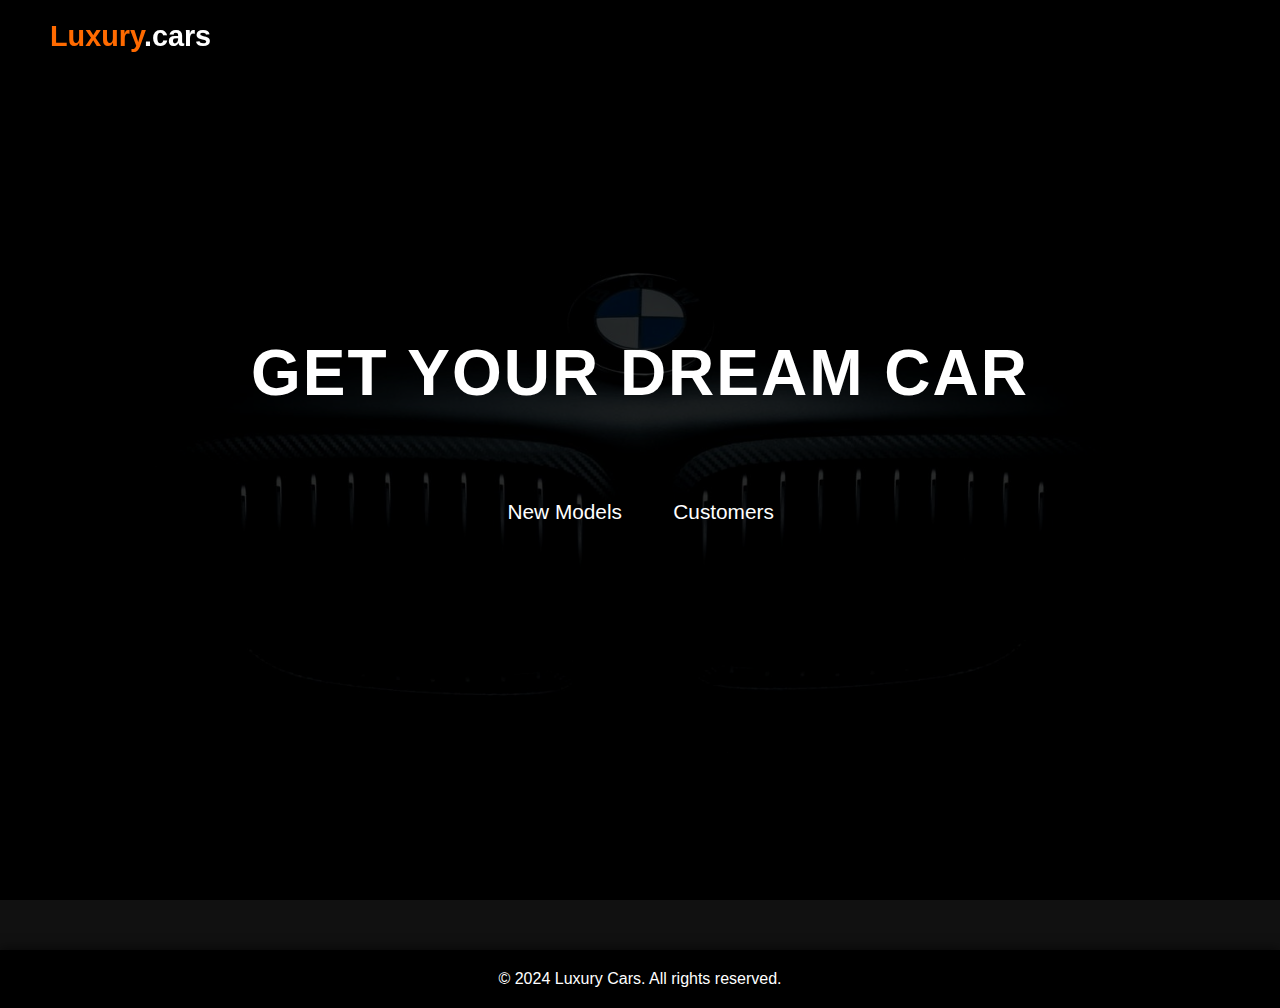
<file: index.html>
<!DOCTYPE html>
<html lang="en">
<head>
    <meta charset="UTF-8">
    <meta name="viewport" content="width=device-width, initial-scale=1.0">
    <title>Luxury Cars</title>
    <link rel="stylesheet" href="style.css">
</head>
<body>
    <header>
        <div class="logo">Luxury<span>.cars</span></div>
        <nav>
            <ul>
                <li><a href="aboutus.html">About Us</a></li>
                <li><a href="collection.html">Collection</a></li>
                <li><a href="contant.html">Contact</a></li>
            </ul>
        </nav>
        <div class="user-options">
            <i class="fas fa-user"></i>
            <i class="fas fa-bars"></i>
        </div>
    </header>

    <section class="hero">
        <img src="wallpaperflare.com_wallpaper.jpg" alt="Luxury Car" class="hero-img">
        <div class="hero-overlay"></div>
        <div class="hero-content">
            <h1>Get Your Dream Car</h1>
            <div class="stats">
                <div class="stat-item">
                    <span>100+</span>
                    <p>New Models</p>
                </div>
                <div class="stat-item">
                    <span>1L+</span>
                    <p>Customers</p>
                </div>
            </div>
        </div>
    </section>

    <footer>
        <p>&copy; 2024 Luxury Cars. All rights reserved.</p>
    </footer>
</body>
</html>
</file>
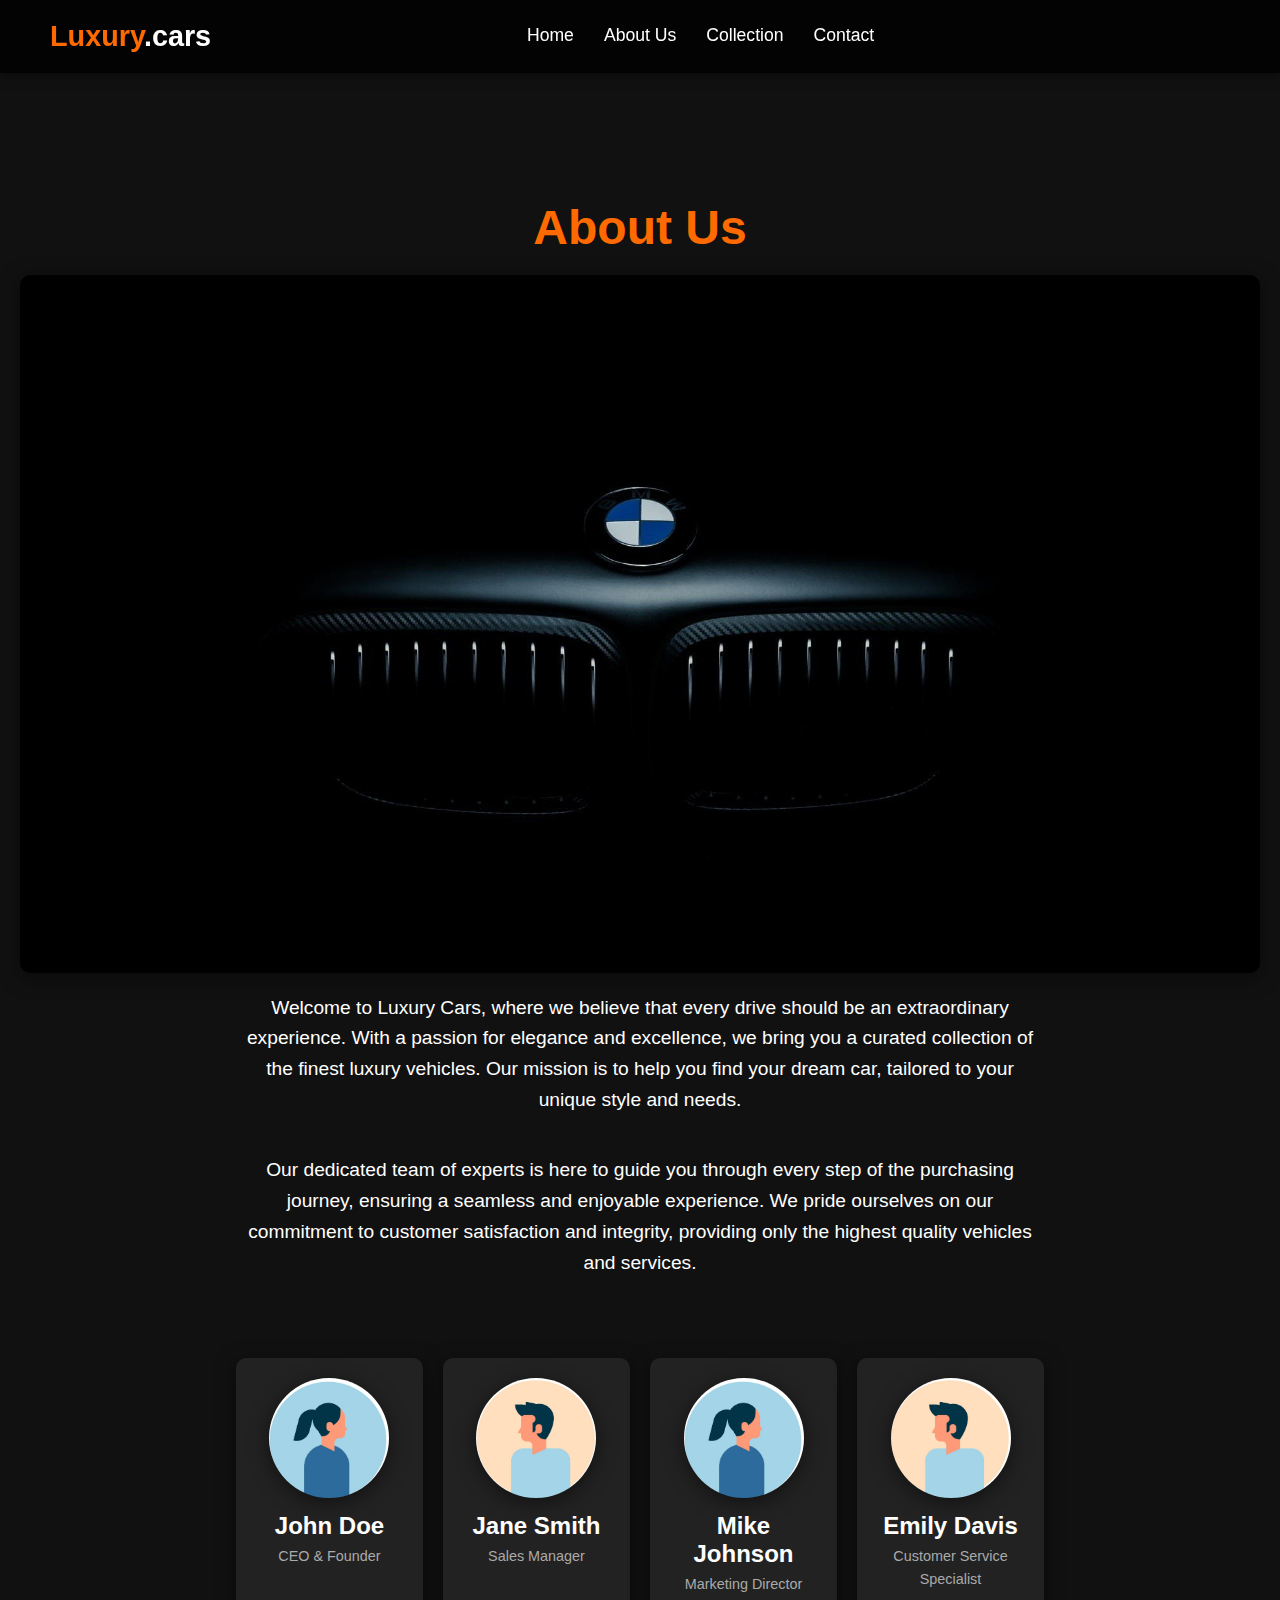
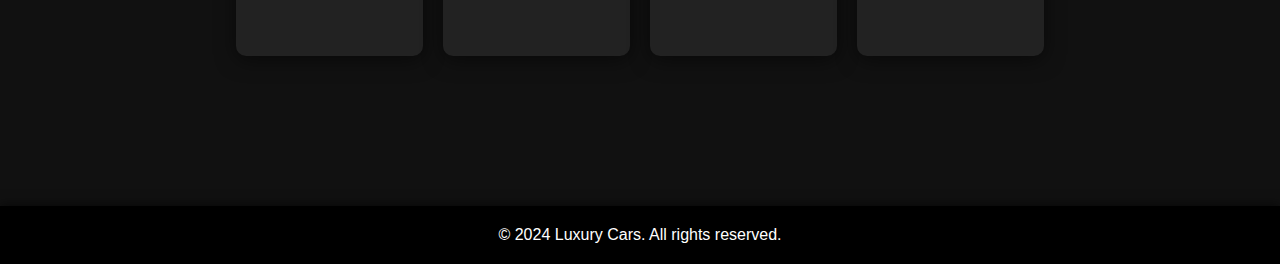
<file: aboutus.html>
<!DOCTYPE html>
<html lang="en">
<head>
    <meta charset="UTF-8">
    <meta name="viewport" content="width=device-width, initial-scale=1.0">
    <title>About Us - Luxury Cars</title>
    <style>
        * {
            margin: 0;
            padding: 0;
            box-sizing: border-box;
            font-family: 'Poppins', sans-serif;
        }

        body {
            background-color: #111;
            color: #fff;
            overflow-x: hidden;
        }

        /* Header Styles */
        header {
            display: flex;
            justify-content: space-between;
            align-items: center;
            padding: 20px 50px;
            background-color: rgba(0, 0, 0, 0.8);
            position: fixed;
            width: 100%;
            top: 0;
            z-index: 100;
            box-shadow: 0 2px 10px rgba(0, 0, 0, 0.5);
        }

        .logo {
            font-size: 1.8em;
            font-weight: bold;
            color: #ff6a00;
            transition: color 0.3s ease;
        }

        .logo span {
            color: #fff;
        }

        nav ul {
            list-style: none;
            display: flex;
            gap: 30px;
        }

        nav ul li a {
            text-decoration: none;
            color: #fff;
            font-size: 1.1em;
            transition: color 0.3s ease;
            position: relative;
        }

        nav ul li a::after {
            content: '';
            display: block;
            height: 2px;
            width: 0;
            background: #ff6a00;
            transition: width 0.3s;
        }

        nav ul li a:hover::after {
            width: 100%;
        }

        .user-options i {
            color: #fff;
            font-size: 1.5em;
            cursor: pointer;
            margin-left: 20px;
            transition: color 0.3s ease;
        }

        .user-options i:hover {
            color: #ff6a00;
        }

        /* About Us Section */
        .about {
            display: flex;
            justify-content: center;
            align-items: center;
            flex-direction: column;
            padding: 100px 20px;
            text-align: center;
            margin-top: 100px; /* Adjusted for the fixed header */
        }

        .about h1 {
            font-size: 3em;
            margin-bottom: 20px;
            color: #ff6a00;
        }

        .about p {
            font-size: 1.2em;
            line-height: 1.6;
            margin-bottom: 40px;
            max-width: 800px;
        }

        .about img {
            max-width: 100%;
            height: auto;
            border-radius: 10px;
            box-shadow: 0 4px 20px rgba(0, 0, 0, 0.5);
            margin-bottom: 20px;
        }

        .team {
            display: flex;
            justify-content: center;
            flex-wrap: wrap;
            gap: 20px;
            margin-top: 40px;
        }

        .team-member {
            background-color: #222;
            border-radius: 10px;
            padding: 20px;
            text-align: center;
            flex: 1 1 calc(25% - 20px);
            box-shadow: 0 4px 20px rgba(0, 0, 0, 0.5);
            transition: transform 0.3s;
        }

        .team-member:hover {
            transform: translateY(-5px);
        }

        .team-member img {
            border-radius: 50%;
            width: 120px;
            height: 120px;
            object-fit: cover;
            margin-bottom: 10px;
        }

        .team-member h3 {
            font-size: 1.5em;
            margin-bottom: 5px;
        }

        .team-member p {
            font-size: 0.9em;
            color: #aaa;
        }

        footer {
            text-align: center;
            padding: 20px;
            background-color: #000;
            color: #fff;
            margin-top: 50px;
            font-size: 1em;
            box-shadow: 0 -2px 10px rgba(0, 0, 0, 0.5);
        }

        @media (max-width: 768px) {
            header {
                padding: 20px;
            }

            .about h1 {
                font-size: 2.5em;
            }

            .about p {
                font-size: 1em;
            }

            .team-member {
                flex: 1 1 calc(50% - 20px);
            }

            .team-member img {
                width: 100px;
                height: 100px;
            }
        }

        @media (max-width: 480px) {
            .team-member {
                flex: 1 1 100%;
            }

            .about h1 {
                font-size: 2em;
            }
        }
    </style>
</head>
<body>
    <header>
        <div class="logo">Luxury<span>.cars</span></div>
        <nav>
            <ul>
                <li><a href="index.html">Home</a></li>
                <li><a href="aboutus.html">About Us</a></li>
                <li><a href="collection.html">Collection</a></li>
                <li><a href="contant.html">Contact</a></li>
            </ul>
        </nav>
        <div class="user-options">
            <i class="fas fa-user"></i>
            <i class="fas fa-bars"></i>
        </div>
    </header>

    <section class="about">
        <h1>About Us</h1>
        <img src="wallpaperflare.com_wallpaper.jpg" alt="Luxury Cars Showroom">
        <p>
            Welcome to Luxury Cars, where we believe that every drive should be an extraordinary experience. With a passion for elegance and excellence, we bring you a curated collection of the finest luxury vehicles. Our mission is to help you find your dream car, tailored to your unique style and needs.
        </p>
        <p>
            Our dedicated team of experts is here to guide you through every step of the purchasing journey, ensuring a seamless and enjoyable experience. We pride ourselves on our commitment to customer satisfaction and integrity, providing only the highest quality vehicles and services.
        </p>

        <div class="team">
            <div class="team-member">
                <img src="21303575.jpg" alt="Team Member 1">
                <h3>John Doe</h3>
                <p>CEO & Founder</p>
            </div>
            <div class="team-member">
                <img src="21303583.jpg" alt="Team Member 2">
                <h3>Jane Smith</h3>
                <p>Sales Manager</p>
            </div>
            <div class="team-member">
                <img src="21303575.jpg" alt="Team Member 3">
                <h3>Mike Johnson</h3>
                <p>Marketing Director</p>
            </div>
            <div class="team-member">
                <img src="21303583.jpg" alt="Team Member 4">
                <h3>Emily Davis</h3>
                <p>Customer Service Specialist</p>
            </div>
        </div>
    </section>

    <footer>
        <p>&copy; 2024 Luxury Cars. All rights reserved.</p>
    </footer>
</body>
</html>
</file>
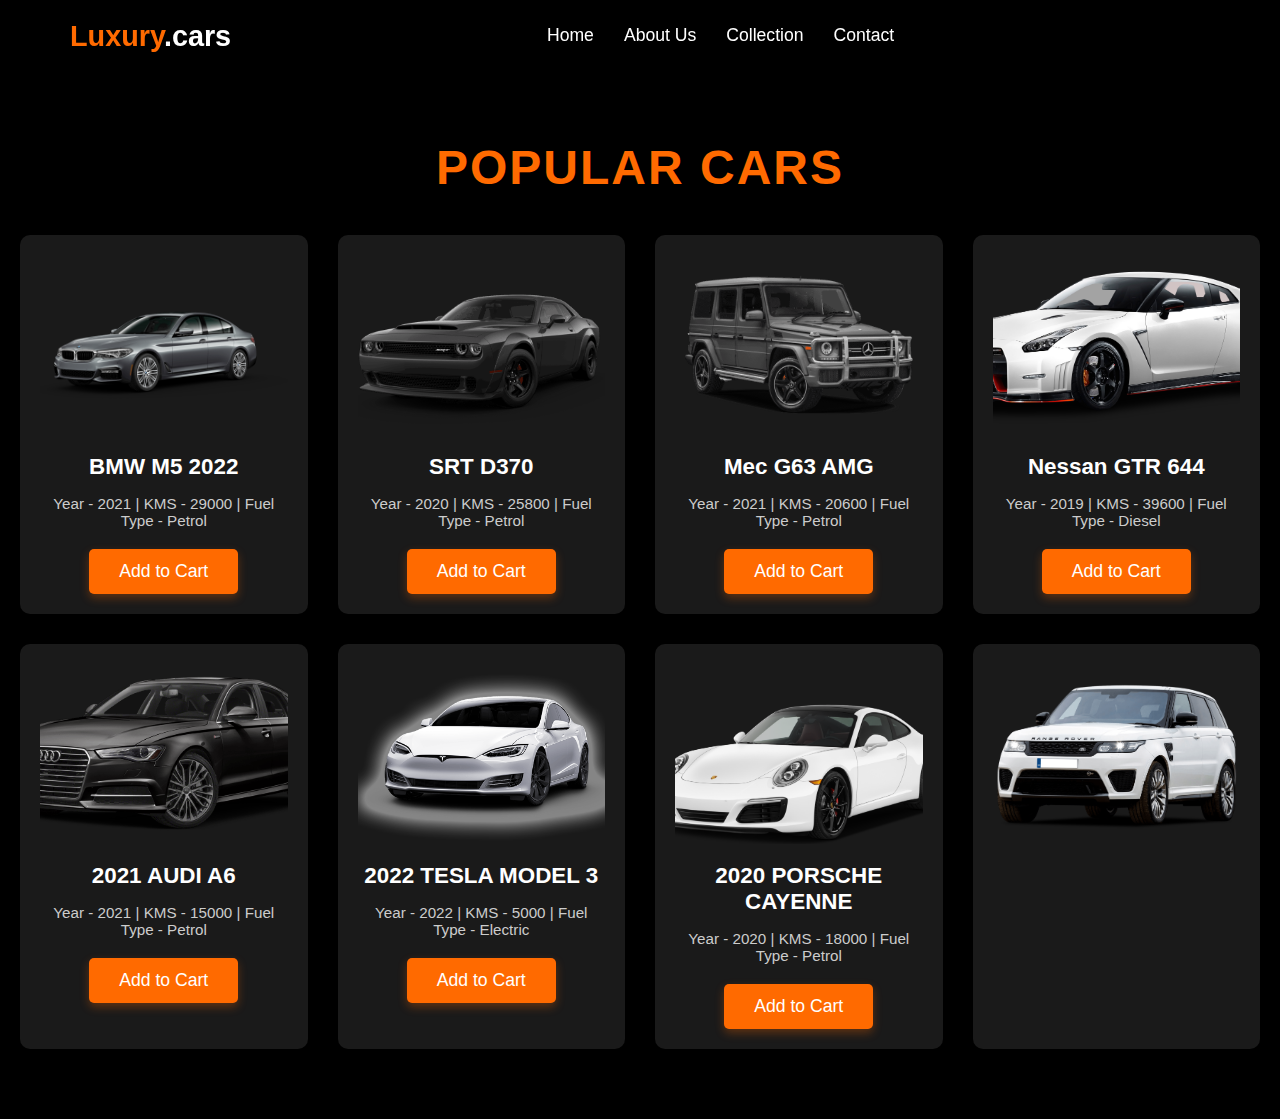
<file: collection.html>
<!DOCTYPE html>
<html lang="en">
<head>
    <meta charset="UTF-8">
    <meta name="viewport" content="width=device-width, initial-scale=1.0">
    <title>Popular Cars</title>
    <style>
        * {
            margin: 0;
            padding: 0;
            box-sizing: border-box;
            font-family: 'Arial', sans-serif;
        }

        body {
            background-color: #000;
            color: #fff;
            padding: 20px;
        }

        /* Header Styles */
        header {
            display: flex;
            justify-content: space-between;
            align-items: center;
            padding: 20px 50px;
            background-color: rgba(0, 0, 0, 0.8);
            position: fixed;
            width: 100%;
            top: 0;
            z-index: 100;
            box-shadow: 0 2px 10px rgba(0, 0, 0, 0.5);
        }

        .logo {
            font-size: 1.8em;
            font-weight: bold;
            color: #ff6a00;
            transition: color 0.3s ease;
        }

        .logo span {
            color: #fff;
        }

        nav ul {
            list-style: none;
            display: flex;
            gap: 30px;
        }

        nav ul li a {
            text-decoration: none;
            color: #fff;
            font-size: 1.1em;
            transition: color 0.3s ease;
            position: relative;
        }

        nav ul li a::after {
            content: '';
            display: block;
            height: 2px;
            width: 0;
            background: #ff6a00;
            transition: width 0.3s;
        }

        nav ul li a:hover::after {
            width: 100%;
        }

        .user-options i {
            color: #fff;
            font-size: 1.5em;
            cursor: pointer;
            margin-left: 20px;
            transition: color 0.3s ease;
        }

        .user-options i:hover {
            color: #ff6a00;
        }

        /* Popular Cars Section */
        .popular-cars {
            text-align: center;
            padding: 120px 0 50px; /* Adjusted padding for fixed header */
        }

        .popular-cars h1 {
            font-size: 3em;
            margin-bottom: 40px;
            letter-spacing: 2px;
            color: #ff6a00;
        }

        .car-grid {
            display: grid;
            grid-template-columns: repeat(auto-fit, minmax(250px, 1fr));
            gap: 30px;
            justify-content: center;
        }

        .car-item {
            background-color: #1a1a1a;
            border-radius: 10px;
            overflow: hidden;
            text-align: center;
            padding: 20px;
            transition: transform 0.3s ease, box-shadow 0.3s ease;
        }

        .car-item:hover {
            transform: translateY(-10px);
            box-shadow: 0 10px 20px rgba(0, 0, 0, 0.5);
        }

        .car-item img {
            width: 100%;
            height: 180px;
            object-fit: cover;
            border-radius: 10px;
            transition: opacity 0.3s ease;
        }

        .car-item:hover img {
            opacity: 0.9;
        }

        .car-item h2 {
            margin: 15px 0;
            font-size: 1.4em;
        }

        .car-item p {
            margin-bottom: 20px;
            font-size: 0.95em;
            color: #ccc;
        }

        .car-item button {
            padding: 12px 30px;
            font-size: 1.1em;
            background-color: #ff6a00;
            border: none;
            border-radius: 5px;
            cursor: pointer;
            transition: background-color 0.3s ease, box-shadow 0.3s ease;
            box-shadow: 0 4px 10px rgba(255, 106, 0, 0.3);
        }

        .car-item button:hover {
            background-color: #e55d00;
            box-shadow: 0 6px 15px rgba(255, 106, 0, 0.4);
        }

        /* Style the anchor link */
        .car-item button a {
            color: white;
            text-decoration: none;
        }

        /* Responsive Design */
        @media (max-width: 768px) {
            .popular-cars h1 {
                font-size: 2.5em;
            }

            .car-item h2 {
                font-size: 1.2em;
            }

            .car-item p {
                font-size: 0.9em;
            }

            .car-item button {
                padding: 10px 25px;
                font-size: 1em;
            }
        }

        @media (max-width: 480px) {
            .popular-cars h1 {
                font-size: 2em;
            }

            .car-item h2 {
                font-size: 1.1em;
            }

            .car-item p {
                font-size: 0.85em;
            }

            .car-item button {
                padding: 8px 20px;
                font-size: 0.95em;
            }
        }
    </style>
</head>
<body>
    <header>
        <div class="logo">Luxury<span>.cars</span></div>
        <nav>
            <ul>
                <li><a href="index.html">Home</a></li>
                <li><a href="aboutus.html">About Us</a></li>
                <li><a href="collection.html">Collection</a></li>
                <li><a href="contact.html">Contact</a></li>
            </ul>
        </nav>
        <div class="user-options">
            <i class="fas fa-user"></i>
            <i class="fas fa-bars"></i>
        </div>
    </header>

    <section class="popular-cars">
        <h1>POPULAR CARS</h1>
        <div class="car-grid">
            <div class="car-item">
                <img src="3.png" alt="BMW M5 2022">
                <h2>BMW M5 2022</h2>
                <p>Year - 2021 | KMS - 29000 | Fuel Type - Petrol</p>
                <button><a href="try.html">Add to Cart</a></button>
            </div>
            <div class="car-item">
                <img src="4.png" alt="SRT D370">
                <h2>SRT D370</h2>
                <p>Year - 2020 | KMS - 25800 | Fuel Type - Petrol</p>
                <button><a href="try.html">Add to Cart</a></button>
            </div>
            <div class="car-item">
                <img src="5.png" alt="Mec G63 AMG">
                <h2>Mec G63 AMG</h2>
                <p>Year - 2021 | KMS - 20600 | Fuel Type - Petrol</p>
                <button><a href="try.html">Add to Cart</a></button>
            </div>
            <div class="car-item">
                <img src="6.png" alt="Nessan GTR 644">
                <h2>Nessan GTR 644</h2>
                <p>Year - 2019 | KMS - 39600 | Fuel Type - Diesel</p>
                <button><a href="try.html">Add to Cart</a></button>
            </div>
            <div class="car-item">
                <img src="7.png" alt="2021 Audi A6">
                <h2>2021 AUDI A6</h2>
                <p>Year - 2021 | KMS - 15000 | Fuel Type - Petrol</p>
                <button><a href="try.html">Add to Cart</a></button>
            </div>
            <div class="car-item">
                <img src="8.png" alt="2022 Tesla Model 3">
                <h2>2022 TESLA MODEL 3</h2>
                <p>Year - 2022 | KMS - 5000 | Fuel Type - Electric</p>
                <button><a href="try.html">Add to Cart</a></button>
            </div>
            <div class="car-item">
                <img src="9.png" alt="2020 Porsche Cayenne">
                <h2>2020 PORSCHE CAYENNE</h2>
                <p>Year - 2020 | KMS - 18000 | Fuel Type - Petrol</p>
                <button><a href="try.html">Add to Cart</a></button>
            </div>
            <div class="car-item">
                <img src="10.png" alt="2019 Range Rover Sport">
                <h
</file>
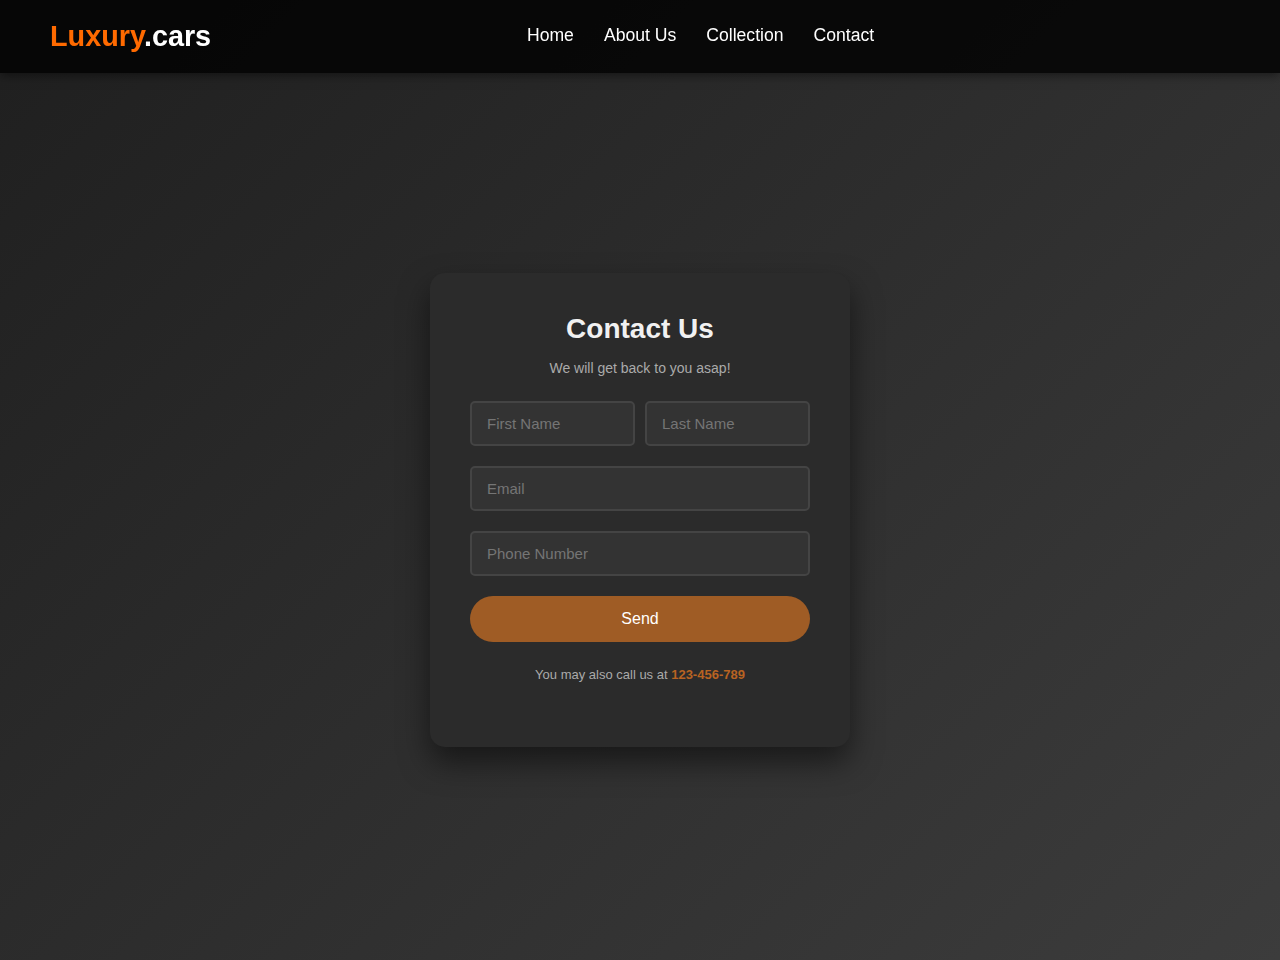
<file: contant.html>
<!DOCTYPE html>
<html lang="en">
<head>
    <meta charset="UTF-8">
    <meta name="viewport" content="width=device-width, initial-scale=1.0">
    <title>Contact Form</title>
    <style>
        /* Global Styles */
        * {
            box-sizing: border-box;
            margin: 0;
            padding: 0;
            font-family: 'Poppins', sans-serif;
        }

        body {
            background: linear-gradient(135deg, #1f1f1f, #3c3c3c);
            color: #f1f1f1;
        }

        /* Header Styles */
        header {
            display: flex;
            justify-content: space-between;
            align-items: center;
            padding: 20px 50px;
            background-color: rgba(0, 0, 0, 0.8);
            position: fixed;
            width: 100%;
            top: 0;
            z-index: 100;
            box-shadow: 0 2px 10px rgba(0, 0, 0, 0.5);
        }

        .logo {
            font-size: 1.8em;
            font-weight: bold;
            color: #ff6a00;
            transition: color 0.3s ease;
        }

        .logo span {
            color: #fff;
        }

        nav ul {
            list-style: none;
            display: flex;
            gap: 30px;
        }

        nav ul li a {
            text-decoration: none;
            color: #fff;
            font-size: 1.1em;
            transition: color 0.3s ease;
            position: relative;
        }

        nav ul li a::after {
            content: '';
            display: block;
            height: 2px;
            width: 0;
            background: #ff6a00;
            transition: width 0.3s;
        }

        nav ul li a:hover::after {
            width: 100%;
        }

        .user-options i {
            color: #fff;
            font-size: 1.5em;
            cursor: pointer;
            margin-left: 20px;
            transition: color 0.3s ease;
        }

        .user-options i:hover {
            color: #ff6a00;
        }

        /* Container Styles */
        .container {
            display: flex;
            justify-content: center;
            align-items: center;
            height: 100vh;
            margin-top: 60px; /* Adjusted for fixed header */
        }

        /* Form Styles */
        .form-box {
            background-color: #2b2b2b;
            padding: 40px;
            border-radius: 15px;
            box-shadow: 0 15px 30px rgba(0, 0, 0, 0.5);
            text-align: center;
            max-width: 420px;
            width: 100%;
            transition: transform 0.4s ease;
        }

        .form-box:hover {
            transform: translateY(-10px);
        }

        h2 {
            margin-bottom: 15px;
            color: #f1f1f1;
            font-size: 28px;
        }

        p {
            margin-bottom: 25px;
            color: #aaa;
            font-size: 14px;
        }

        .input-group {
            display: flex;
            gap: 10px;
            margin-bottom: 20px;
        }

        input[type="text"], input[type="email"], input[type="tel"] {
            width: 100%;
            padding: 12px 15px;
            border: 2px solid #444;
            background-color: #333;
            color: #fff;
            border-radius: 5px;
            font-size: 15px;
            transition: border-color 0.3s ease;
        }

        input:focus {
            border-color: #9f5c25;
            outline: none;
        }

        button {
            background-color: #9f5c25;
            color: white;
            padding: 14px 0;
            width: 100%;
            border: none;
            border-radius: 30px;
            font-size: 16px;
            cursor: pointer;
            transition: background-color 0.3s ease, box-shadow 0.3s ease;
        }

        button:hover {
            background-color: #e55d00;
            box-shadow: 0 8px 15px rgba(156, 131, 16, 0.3);
        }

        .phone-text {
            margin-top: 25px;
            color: #aaa;
            font-size: 13px;
        }

        .phone-text span {
            font-weight: bold;
            color: #b86322;
        }

        /* Responsive Adjustments */
        @media (max-width: 600px) {
            .input-group {
                flex-direction: column;
            }

            .form-box {
                padding: 30px;
            }
        }
    </style>
</head>
<body>
    <header>
        <div class="logo">Luxury<span>.cars</span></div>
        <nav>
            <ul>
                <li><a href="index.html">Home</a></li>
                <li><a href="aboutus.html">About Us</a></li>
                <li><a href="collection.html">Collection</a></li>
                <li><a href="contact.html">Contact</a></li>
            </ul>
        </nav>
        <div class="user-options">
            <i class="fas fa-user"></i>
            <i class="fas fa-bars"></i>
        </div>
    </header>

    <div class="container">
        <div class="form-box">
            <h2>Contact Us</h2>
            <p>We will get back to you asap!</p>
            <form id="contactForm">
                <div class="input-group">
                    <input type="text" id="firstName" placeholder="First Name" required>
                    <input type="text" id="lastName" placeholder="Last Name" required>
                </div>
                <div class="input-group">
                    <input type="email" id="email" placeholder="Email" required>
                </div>
                <div class="input-group">
                    <input type="tel" id="phone" placeholder="Phone Number" required>
                </div>
                <button type="submit" id="submitBtn">Send</button>
            </form>
            <p class="phone-text">You may also call us at <span>123-456-789</span></p>
        </div>
    </div>

    <script>
        document.getElementById("contactForm").addEventListener("submit", function(event){
            event.preventDefault();
            alert("Form Submitted!");
        });
    </script>
</body>
</html>
</file>
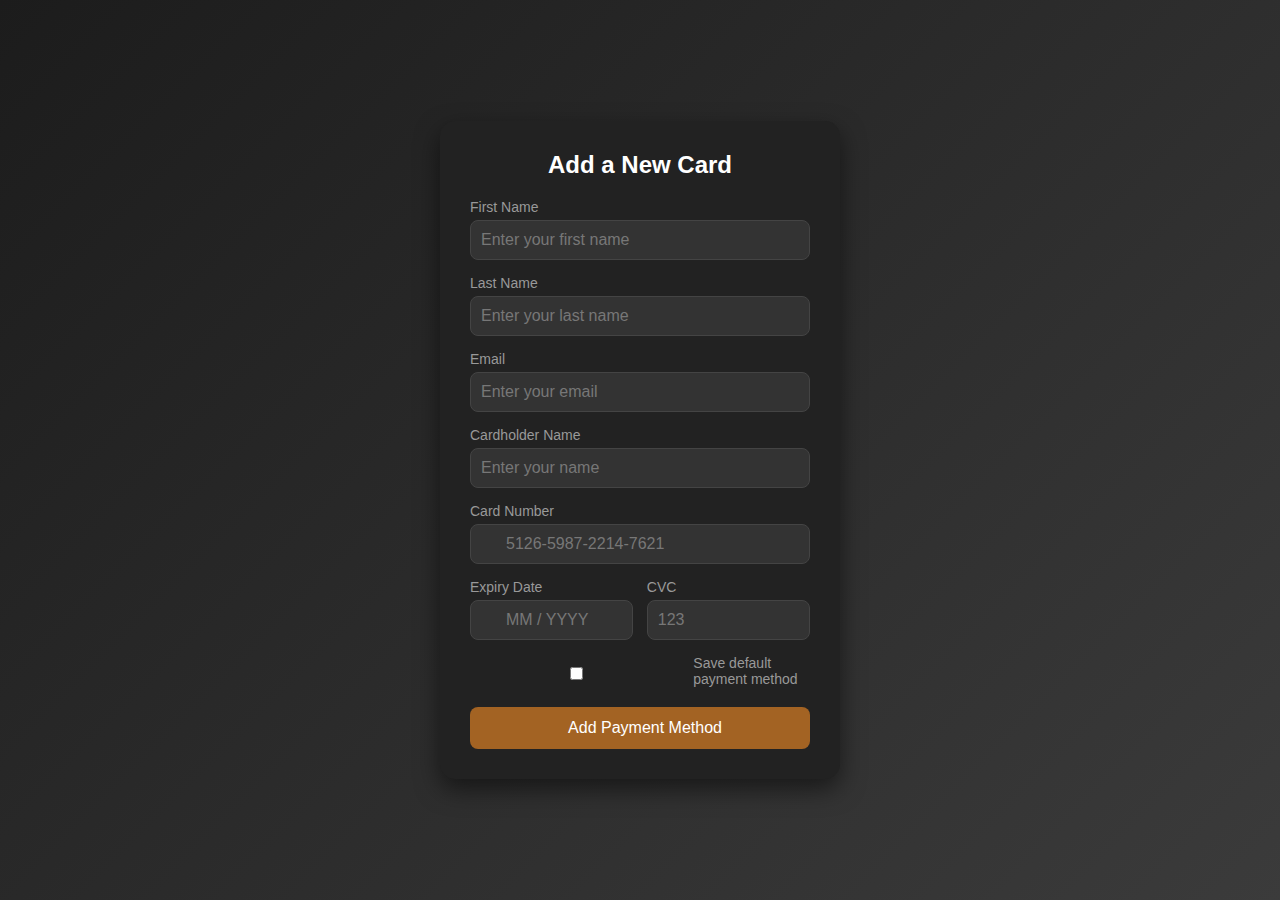
<file: try.html>
<!DOCTYPE html>
<html lang="en">
<head>
    <meta charset="UTF-8">
    <meta name="viewport" content="width=device-width, initial-scale=1.0">
    <meta http-equiv="X-UA-Compatible" content="IE=edge">
    <title>Add a New Card</title>
    <link rel="stylesheet" href="style1.css">
</head>
<body>
    <div class="card-container">
        <form class="card-form">
            <h2>Add a New Card</h2>
            <div class="form-group">
                <label for="first-name">First Name</label>
                <input type="text" id="first-name" placeholder="Enter your first name" required>
            </div>
            <div class="form-group">
                <label for="last-name">Last Name</label>
                <input type="text" id="last-name" placeholder="Enter your last name" required>
            </div>
            <div class="form-group">
                <label for="email">Email</label>
                <input type="email" id="email" placeholder="Enter your email" required>
            </div>
            <div class="form-group">
                <label for="cardholder-name">Cardholder Name</label>
                <input type="text" id="cardholder-name" placeholder="Enter your name" required>
            </div>

            <div class="form-group">
                <label for="card-number">Card Number</label>
                <div class="input-wrapper">
                    <i class="fas fa-credit-card"></i>
                    <input type="text" id="card-number" placeholder="5126-5987-2214-7621" required>
                </div>
            </div>

            <div class="form-row">
                <div class="form-group">
                    <label for="expiry-date">Expiry Date</label>
                    <div class="input-wrapper">
                        <i class="fas fa-calendar-alt"></i>
                        <input type="text" id="expiry-date" placeholder="MM / YYYY" required>
                    </div>
                </div>
                <div class="form-group">
                    <label for="cvc">CVC</label>
                    <input type="text" id="cvc" placeholder="123" required>
                </div>
            </div>

            <div class="form-group checkbox-group">
                <input type="checkbox" id="save-card">
                <label for="save-card">Save default payment method</label>
            </div>

            <button type="submit" class="btn-submit">
                <i class="fas fa-credit-card"></i> Add Payment Method
            </button>
        </form>
    </div>

    <script>
        document.querySelector('.card-form').addEventListener('submit', function(e) {
            e.preventDefault();

            // Get values from the input fields
            const firstName = document.getElementById('first-name').value;
            const lastName = document.getElementById('last-name').value;
            const email = document.getElementById('email').value;
            const cardNumber = document.getElementById('card-number').value;

            // Alert the user with the information
            alert(`Payment Method Added Successfully!\n\nName: ${firstName} ${lastName}\nEmail: ${email}\nCard Number: ${cardNumber}`);
        });
    </script>
</body>
</html>
</file>
<file: style.css>
* {
    margin: 0;
    padding: 0;
    box-sizing: border-box;
    font-family: 'Poppins', sans-serif;
}

body {
    background-color: #111;
    color: #fff;
    overflow-x: hidden;
}

/* Header Styles */
header {
    display: flex;
    justify-content: space-between;
    align-items: center;
    padding: 20px 50px;
    background-color: rgba(0, 0, 0, 0.8);
    position: fixed;
    width: 100%;
    top: 0;
    z-index: 100;
    box-shadow: 0 2px 10px rgba(0, 0, 0, 0.5);
}

.logo {
    font-size: 1.8em;
    font-weight: bold;
    color: #ff6a00;
    transition: color 0.3s ease;
}

.logo span {
    color: #fff;
}

.logo:hover {
    animation: pulse 1s infinite;
}

@keyframes pulse {
    0%, 100% {
        transform: scale(1);
    }
    50% {
        transform: scale(1.1);
    }
}

nav ul {
    list-style: none;
    display: flex;
    gap: 30px;
}

nav ul li a {
    text-decoration: none;
    color: #fff;
    font-size: 1.1em;
    transition: color 0.3s ease;
    position: relative;
}

nav ul li a::after {
    content: '';
    display: block;
    height: 2px;
    width: 0;
    background: #ff6a00;
    transition: width 0.3s;
}

nav ul li a:hover::after {
    width: 100%;
}

nav ul li {
    opacity: 0;
    transform: translateY(-20px);
    animation: slideIn 0.5s ease forwards;
}

nav ul li:nth-child(1) {
    animation-delay: 0.3s;
}
nav ul li:nth-child(2) {
    animation-delay: 0.6s;
}
nav ul li:nth-child(3) {
    animation-delay: 0.9s;
}

@keyframes slideIn {
    to {
        opacity: 1;
        transform: translateY(0);
    }
}

.user-options i {
    color: #fff;
    font-size: 1.5em;
    cursor: pointer;
    margin-left: 20px;
    transition: color 0.3s ease;
}

.user-options i:hover {
    color: #ff6a00;
}

/* Hero Section */
.hero {
    position: relative;
    height: 100vh;
    display: flex;
    justify-content: center;
    align-items: center;
    color: #fff;
    text-align: center; /* Centering text for better appearance */
}

.hero-img {
    position: absolute;
    top: 0;
    left: 0;
    width: 100%;
    height: 100%;
    object-fit: cover;
    z-index: -1;
    filter: brightness(50%);
    animation: zoomIn 5s infinite alternate ease-in-out;
}

@keyframes zoomIn {
    0% {
        transform: scale(1);
    }
    100% {
        transform: scale(1.05);
    }
}

.hero-overlay {
    position: absolute;
    top: 0;
    left: 0;
    width: 100%;
    height: 100%;
    background: rgba(0, 0, 0, 0.6);
    z-index: 1;
}

.hero-content {
    z-index: 2;
}

.hero h1 {
    font-size: 4em;
    margin-bottom: 30px;
    text-transform: uppercase;
    letter-spacing: 2px;
    animation: fadeInDown 1s ease;
}

.stats {
    display: flex;
    justify-content: center;
    gap: 50px;
    margin-bottom: 40px;
    animation: fadeInUp 1.2s ease;
}

.stat-item {
    text-align: center;
    font-size: 1.3em;
}

.stat-item span {
    font-size: 2.5em;
    color: #ff6a00;
    opacity: 0;
    animation: fadeIn 1.5s ease forwards;
}

.stat-item:nth-child(1) span {
    animation-delay: 0.5s;
}
.stat-item:nth-child(2) span {
    animation-delay: 1s;
}

@keyframes fadeIn {
    to {
        opacity: 1;
    }
}

footer {
    text-align: center;
    padding: 20px;
    background-color: #000;
    color: #fff;
    margin-top: 50px;
    font-size: 1em;
    box-shadow: 0 -2px 10px rgba(0, 0, 0, 0.5);
    animation: glow 1.5s infinite alternate ease-in-out;
}

@keyframes glow {
    from {
        text-shadow: 0 0 5px #fff, 0 0 10px #ff6a00, 0 0 20px #ff6a00;
    }
    to {
        text-shadow: 0 0 10px #ff6a00, 0 0 20px #ff6a00, 0 0 30px #ff6a00;
    }
}

/* Hover Effects */
nav ul li a:hover {
    color: #ff6a00;
}

/* Animations */
@keyframes fadeInDown {
    from {
        opacity: 0;
        transform: translateY(-50px);
    }
    to {
        opacity: 1;
        transform: translateY(0);
    }
}

@keyframes fadeInUp {
    from {
        opacity: 0;
        transform: translateY(50px);
    }
    to {
        opacity: 1;
        transform: translateY(0);
    }
}

@media (max-width: 1024px) {
    header {
        padding: 15px 30px;
    }

    nav ul {
        gap: 20px; 
    }

    .hero h1 {
        font-size: 3.5em; 
    }

    .stats {
        gap: 30px; 
    }

    .stat-item span {
        font-size: 2.2em;
    }
}

@media (max-width: 768px) {
    header {
        padding: 15px;
        flex-direction: column; 
        align-items: flex-start; 
    }

    nav ul {
        flex-direction: column; 
        gap: 10px; 
        margin-top: 10px; 
    }

    .hero h1 {
        font-size: 3em; 
    }

    .stats {
        flex-direction: column; 
        gap: 20px; 
    }

    .stat-item span {
        font-size: 1.8em; 
    }
}

@media (max-width: 480px) {
    header {
        padding: 10px; 
    }

    nav ul li a {
        font-size: 1em; 
    }

    .hero h1 {
        font-size: 2.5em;
    }

    .stat-item {
        font-size: 1.5em;
    }

    .stat-item span {
        font-size: 1.5em; 
    }

    footer {
        font-size: 0.9em; 
    }
}
</file>
<file: style1.css>
* {
    box-sizing: border-box;
    margin: 0;
    padding: 0;
    font-family: 'Arial', sans-serif;
}

body {
    background: linear-gradient(135deg, #1c1c1c, #3b3b3b);
    height: 100vh;
    display: flex;
    justify-content: center;
    align-items: center;
}

.card-container {
    background-color: #222;
    border-radius: 15px;
    box-shadow: 0 10px 25px rgba(0, 0, 0, 0.5);
    padding: 30px;
    width: 400px;
    transition: transform 0.3s ease;
}

.card-container:hover {
    transform: translateY(-10px);
}

.card-form h2 {
    color: #fff;
    font-size: 24px;
    margin-bottom: 20px;
    text-align: center;
}

.form-group {
    margin-bottom: 15px;
}

.form-group label {
    display: block;
    color: #999;
    font-size: 14px;
    margin-bottom: 5px;
}

.form-group input {
    width: 100%;
    padding: 10px;
    border-radius: 8px;
    border: 1px solid #444;
    background-color: #333;
    color: #ddd;
    font-size: 16px;
    transition: all 0.3s ease;
}

.form-group input::placeholder {
    color: #777;
}

.form-group input:focus {
    border-color: #4A90E2;
    outline: none;
    box-shadow: 0 0 5px rgba(74, 144, 226, 0.5);
}

.input-wrapper {
    position: relative;
}

.input-wrapper i {
    position: absolute;
    top: 50%;
    left: 10px;
    transform: translateY(-50%);
    color: #666;
}

.input-wrapper input {
    padding-left: 35px;
}

.form-row {
    display: flex;
    justify-content: space-between;
}

.form-row .form-group {
    width: 48%;
}

.checkbox-group {
    display: flex;
    align-items: center;
}

.checkbox-group input[type="checkbox"] {
    margin-right: 10px;
    accent-color: #aa7724;
}

.btn-submit {
    background-color: #a36323;
    color: white;
    font-size: 16px;
    border: none;
    padding: 12px;
    border-radius: 8px;
    cursor: pointer;
    width: 100%;
    display: flex;
    justify-content: center;
    align-items: center;
    transition: background-color 0.3s ease;
}

.btn-submit i {
    margin-right: 10px;
}

.btn-submit:hover {
    background-color: #5d2f0c;
}

.btn-submit:active {
    transform: scale(0.98);
}

.btn-submit:focus {
    outline: none;
}
</file>
